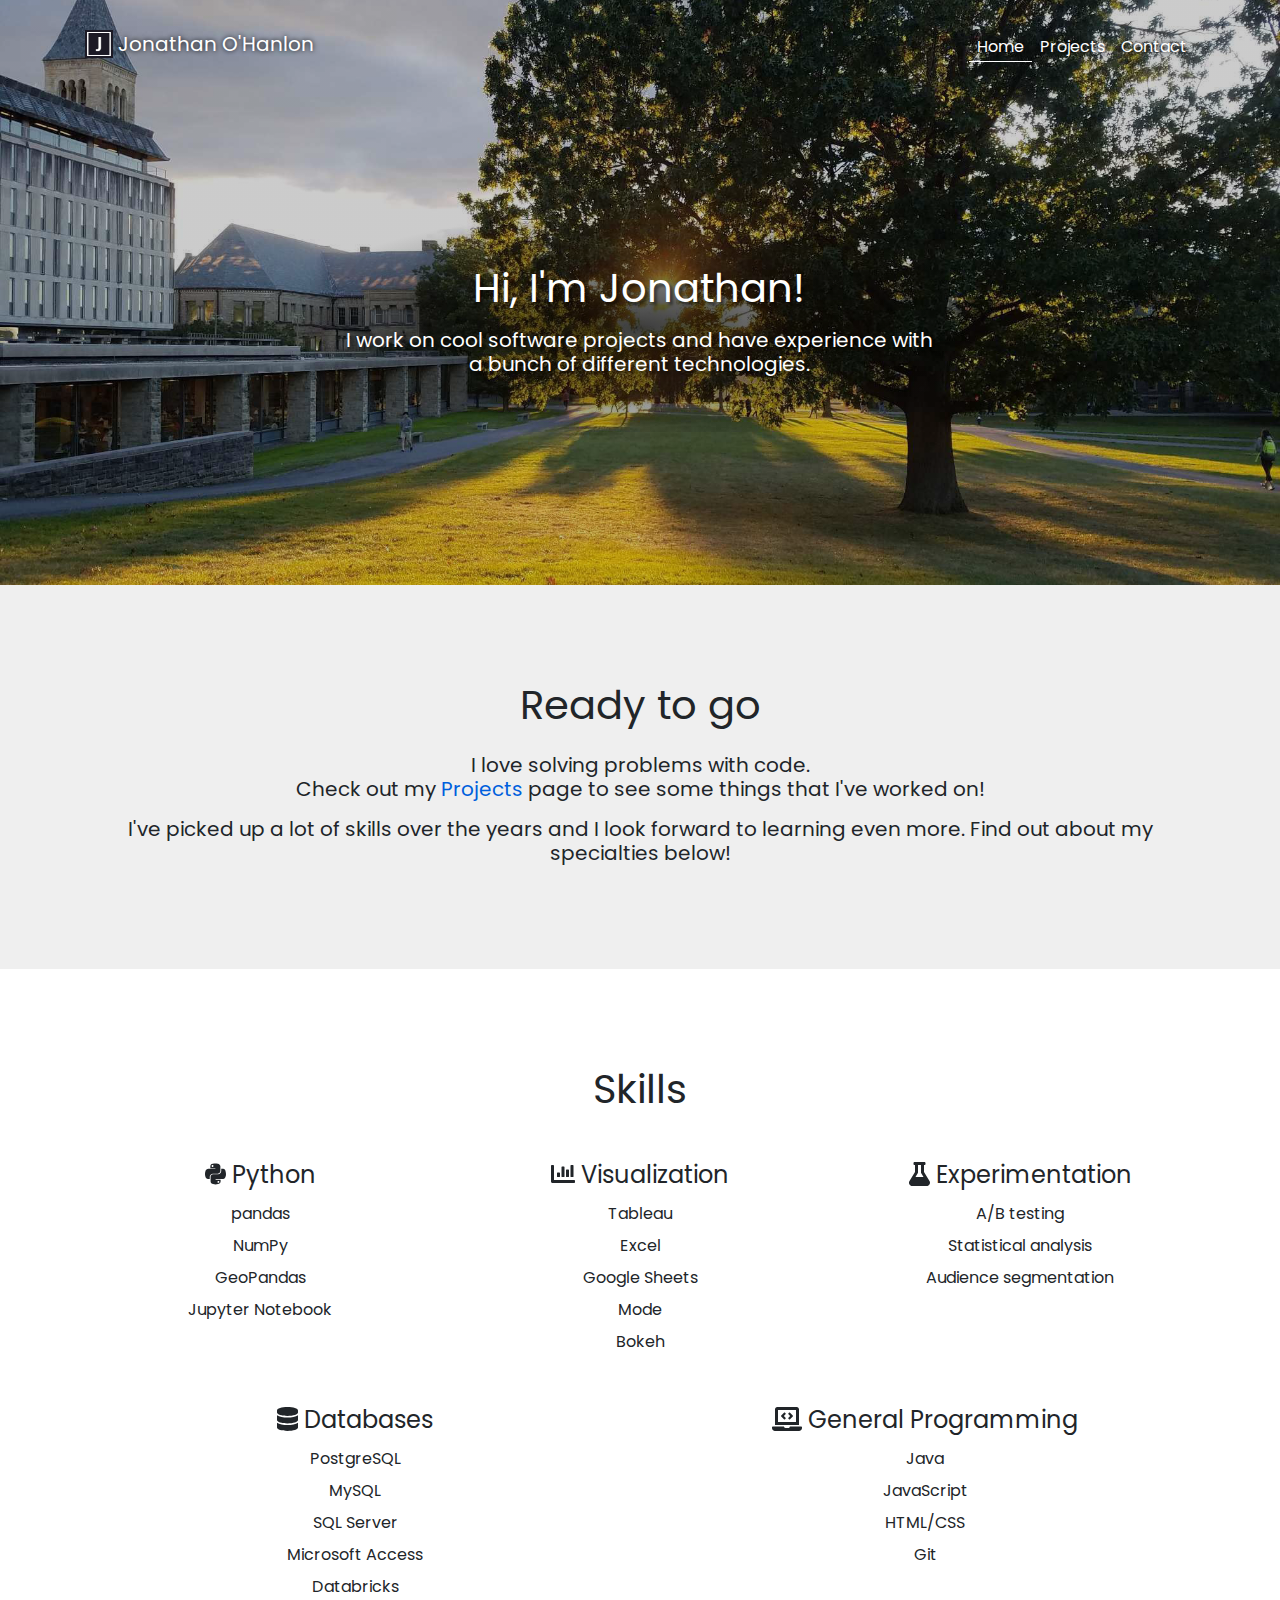
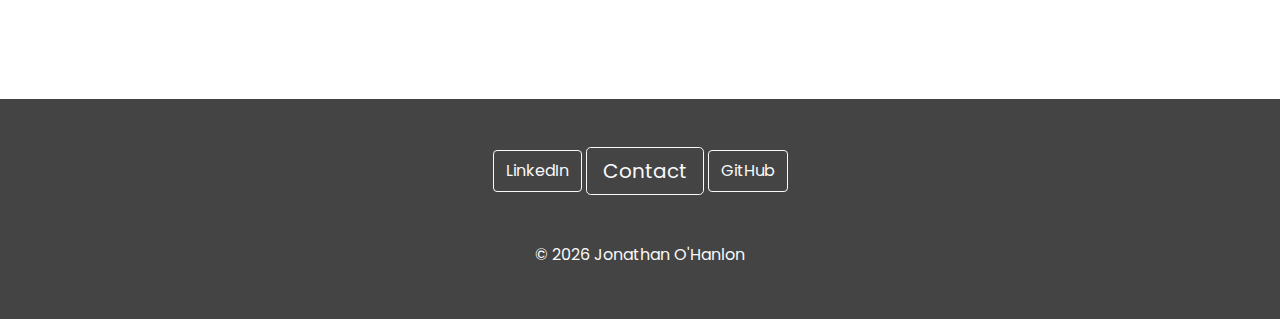
<file: index.html>
<!doctype html><html lang="en"><head><meta charset="UTF-8"/><meta name="viewport" content="width=device-width,initial-scale=1"/><title>Home - Jonathan O'Hanlon - Software Engineer</title><meta name="description" content="Hi, I'm Jonathan! I work on cool software projects and have experience with a bunch of different technologies."/><link rel="apple-touch-icon" sizes="180x180" href="/apple-touch-icon.png"><link rel="icon" type="image/png" sizes="32x32" href="/favicon-32x32.png"><link rel="icon" type="image/png" sizes="16x16" href="/favicon-16x16.png"><link rel="manifest" href="/site.webmanifest"><link rel="mask-icon" href="/safari-pinned-tab.svg" color="#5bbad5"><meta name="msapplication-TileColor" content="#2b5797"><meta name="theme-color" content="#ffffff"><link rel="preconnect" href="https://fonts.gstatic.com"/><link href="https://fonts.googleapis.com/css2?family=Poppins:ital,wght@0,400;0,500;0,700;1,400&display=swap" rel="stylesheet"/><script src="https://hcaptcha.com/1/api.js" async defer="defer"></script><script defer="defer" src="bundle.js"></script><link href="main.css" rel="stylesheet"></head><body><a class="sr-only" href="#main">Skip to content</a><nav id="top-navbar" class="navbar navbar-expand-lg navbar-dark position-absolute w-100 p-4"><div class="container"><a class="navbar-brand" href="./"><span><img src="07225689181b5bbaad28.png" alt="The letter J in a dark gray box"/> Jonathan O'Hanlon</span></a> <button class="navbar-toggler" type="button" data-toggle="collapse" data-target="#navbarSupportedContent" aria-controls="navbarSupportedContent" aria-expanded="false" aria-label="Toggle navigation"><i class="toggle-navbar-icon fas fa-bars"></i></button><div class="collapse navbar-collapse" id="navbarSupportedContent"><ul class="navbar-nav ml-auto"><li class="nav-item"><a class="nav-link active" href="./">Home</a></li><li class="nav-item"><a class="nav-link" href="./projects.html">Projects</a></li><li class="nav-item"><a class="nav-link" href="./contact.html">Contact</a></li></ul></div></div></nav><main id="main"><section id="home-page-hero" class="d-flex align-items-center"><div id="hero-content-wrapper" class="text-white w-100"><div id="hero-content" class="text-center mx-auto"><h1>Hi, I'm Jonathan!</h1><p class="h5 py-2">I work on cool software projects and have experience with a bunch of different technologies.</p></div></div></section><section id="about-me" class="d-flex align-items-center py-5"><div id="about-me-wrapper" class="text-center container my-5"><h1 class="mb-4">Ready to go</h1><p class="h5 mb-3">I love solving problems with code.<br/>Check out my <a href="./projects.html">Projects</a> page to see some things that I've worked on!</p><p class="h5">I've picked up a lot of skills over the years and I look forward to learning even more. Find out about my specialties below!</p></div></section><section id="skills" class="pt-5 mb-n5"><div class="container my-5"><h1 class="text-center mb-5">Skills</h1><div class="row"><div class="col-sm-6 col-xl-4 text-center mb-5"><h2 class="h4"><i class="fab fa-python"></i> Python</h2><ul class="list-unstyled mb-0"><li>pandas</li><li>NumPy</li><li>GeoPandas</li><li>Jupyter Notebook</li></ul></div><div class="col-sm-6 col-xl-4 text-center mb-5"><h2 class="h4"><i class="fas fa-chart-bar"></i> Visualization</h2><ul class="list-unstyled mb-0"><li>Tableau</li><li>Excel</li><li>Google Sheets</li><li>Mode</li><li>Bokeh</li></ul></div><div class="col-sm-6 col-xl-4 text-center mb-5"><h2 class="h4"><i class="fas fa-flask"></i> Experimentation</h2><ul class="list-unstyled mb-0"><li>A/B testing</li><li>Statistical analysis</li><li>Audience segmentation</li></ul></div><div class="col-sm-6 col-xl-6 text-center mb-5"><h2 class="h4"><i class="fas fa-database"></i> Databases</h2><ul class="list-unstyled mb-0"><li>PostgreSQL</li><li>MySQL</li><li>SQL Server</li><li>Microsoft Access</li><li>Databricks</li></ul></div><div class="col-sm-6 col-xl-6 text-center mb-5"><h2 class="h4"><i class="fas fa-laptop-code"></i> General Programming</h2><ul class="list-unstyled mb-0"><li>Java</li><li>JavaScript</li><li>HTML/CSS</li><li>Git</li></ul></div></div></div></section></main><footer><p class="pt-5 pb-3 text-center"><a class="btn btn-outline-light py-2" href="https://www.linkedin.com/in/jonathanohanlon">LinkedIn</a> <a class="btn btn-outline-light btn-lg py-2" href="/contact.html">Contact</a> <a class="btn btn-outline-light py-2" href="https://www.github.com/jbohanlon">GitHub</a></p><p class="text-center pt-3 text-light">&#169; <span id="copyright-year"></span> Jonathan O'Hanlon</p></footer></body></html>
</file>
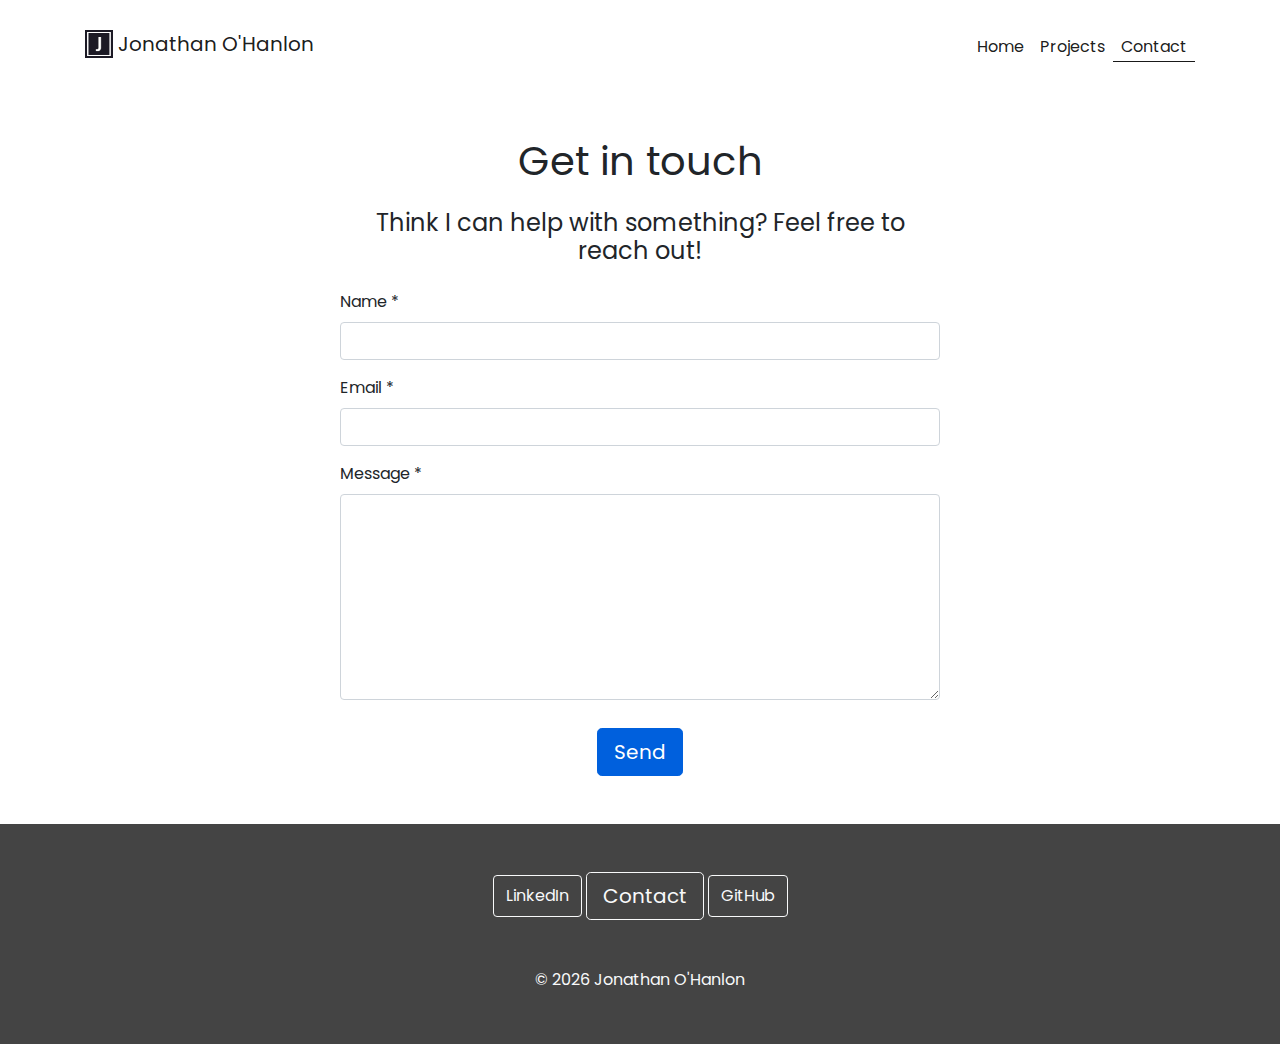
<file: contact.html>
<!doctype html><html lang="en"><head><meta charset="UTF-8"/><meta name="viewport" content="width=device-width,initial-scale=1"/><title>Contact - Jonathan O'Hanlon - Software Engineer</title><meta name="description" content="Think I can help with something? Feel free to reach out!"/><link rel="apple-touch-icon" sizes="180x180" href="/apple-touch-icon.png"><link rel="icon" type="image/png" sizes="32x32" href="/favicon-32x32.png"><link rel="icon" type="image/png" sizes="16x16" href="/favicon-16x16.png"><link rel="manifest" href="/site.webmanifest"><link rel="mask-icon" href="/safari-pinned-tab.svg" color="#5bbad5"><meta name="msapplication-TileColor" content="#2b5797"><meta name="theme-color" content="#ffffff"><link rel="preconnect" href="https://fonts.gstatic.com"/><link href="https://fonts.googleapis.com/css2?family=Poppins:ital,wght@0,400;0,500;0,700;1,400&display=swap" rel="stylesheet"/><script src="https://hcaptcha.com/1/api.js" async defer="defer"></script><script defer="defer" src="bundle.js"></script><link href="main.css" rel="stylesheet"></head><body><a class="sr-only" href="#main">Skip to content</a><nav id="top-navbar" class="navbar navbar-expand-lg navbar-light w-100 p-4"><div class="container"><a class="navbar-brand" href="./"><span><img src="07225689181b5bbaad28.png" alt="The letter J in a dark gray box"/> Jonathan O'Hanlon</span></a> <button class="navbar-toggler" type="button" data-toggle="collapse" data-target="#navbarSupportedContent" aria-controls="navbarSupportedContent" aria-expanded="false" aria-label="Toggle navigation"><i class="toggle-navbar-icon fas fa-bars"></i></button><div class="collapse navbar-collapse" id="navbarSupportedContent"><ul class="navbar-nav ml-auto"><li class="nav-item"><a class="nav-link" href="./">Home</a></li><li class="nav-item"><a class="nav-link" href="./projects.html">Projects</a></li><li class="nav-item"><a class="nav-link active" href="./contact.html">Contact</a></li></ul></div></div></nav><main id="main" class="pt-5"><div id="contact-form-container"><h1 class="text-center">Get in touch</h1><p class="h4 my-4 text-center">Think I can help with something? Feel free to reach out!</p><form id="contact-form"><div class="form-group"><label for="inputName">Name *</label> <input class="form-control" id="inputName" name="name" required="required"/></div><div class="form-group"><label for="inputEmail">Email *</label> <input class="form-control" id="inputEmail" name="email" required="required"/></div><div class="form-group mb-4"><label for="messageTextarea">Message *</label> <textarea class="form-control" id="messageTextarea" rows="8" name="message" required="required" maxlength="2000"></textarea></div><div class="h-captcha text-center mb-1" data-sitekey="34c736cc-7f0c-45cd-b9ef-2d1b0e854ce9"></div><div id="contact-submission-feedback"></div><div class="text-center"><button id="contact-form-send-button" type="submit" class="mt-1 btn btn-primary btn-lg">Send</button></div></form></div></main><footer><p class="pt-5 pb-3 text-center"><a class="btn btn-outline-light py-2" href="https://www.linkedin.com/in/jonathanohanlon">LinkedIn</a> <a class="btn btn-outline-light btn-lg py-2" href="/contact.html">Contact</a> <a class="btn btn-outline-light py-2" href="https://www.github.com/jbohanlon">GitHub</a></p><p class="text-center pt-3 text-light">&#169; <span id="copyright-year"></span> Jonathan O'Hanlon</p></footer></body></html>
</file>
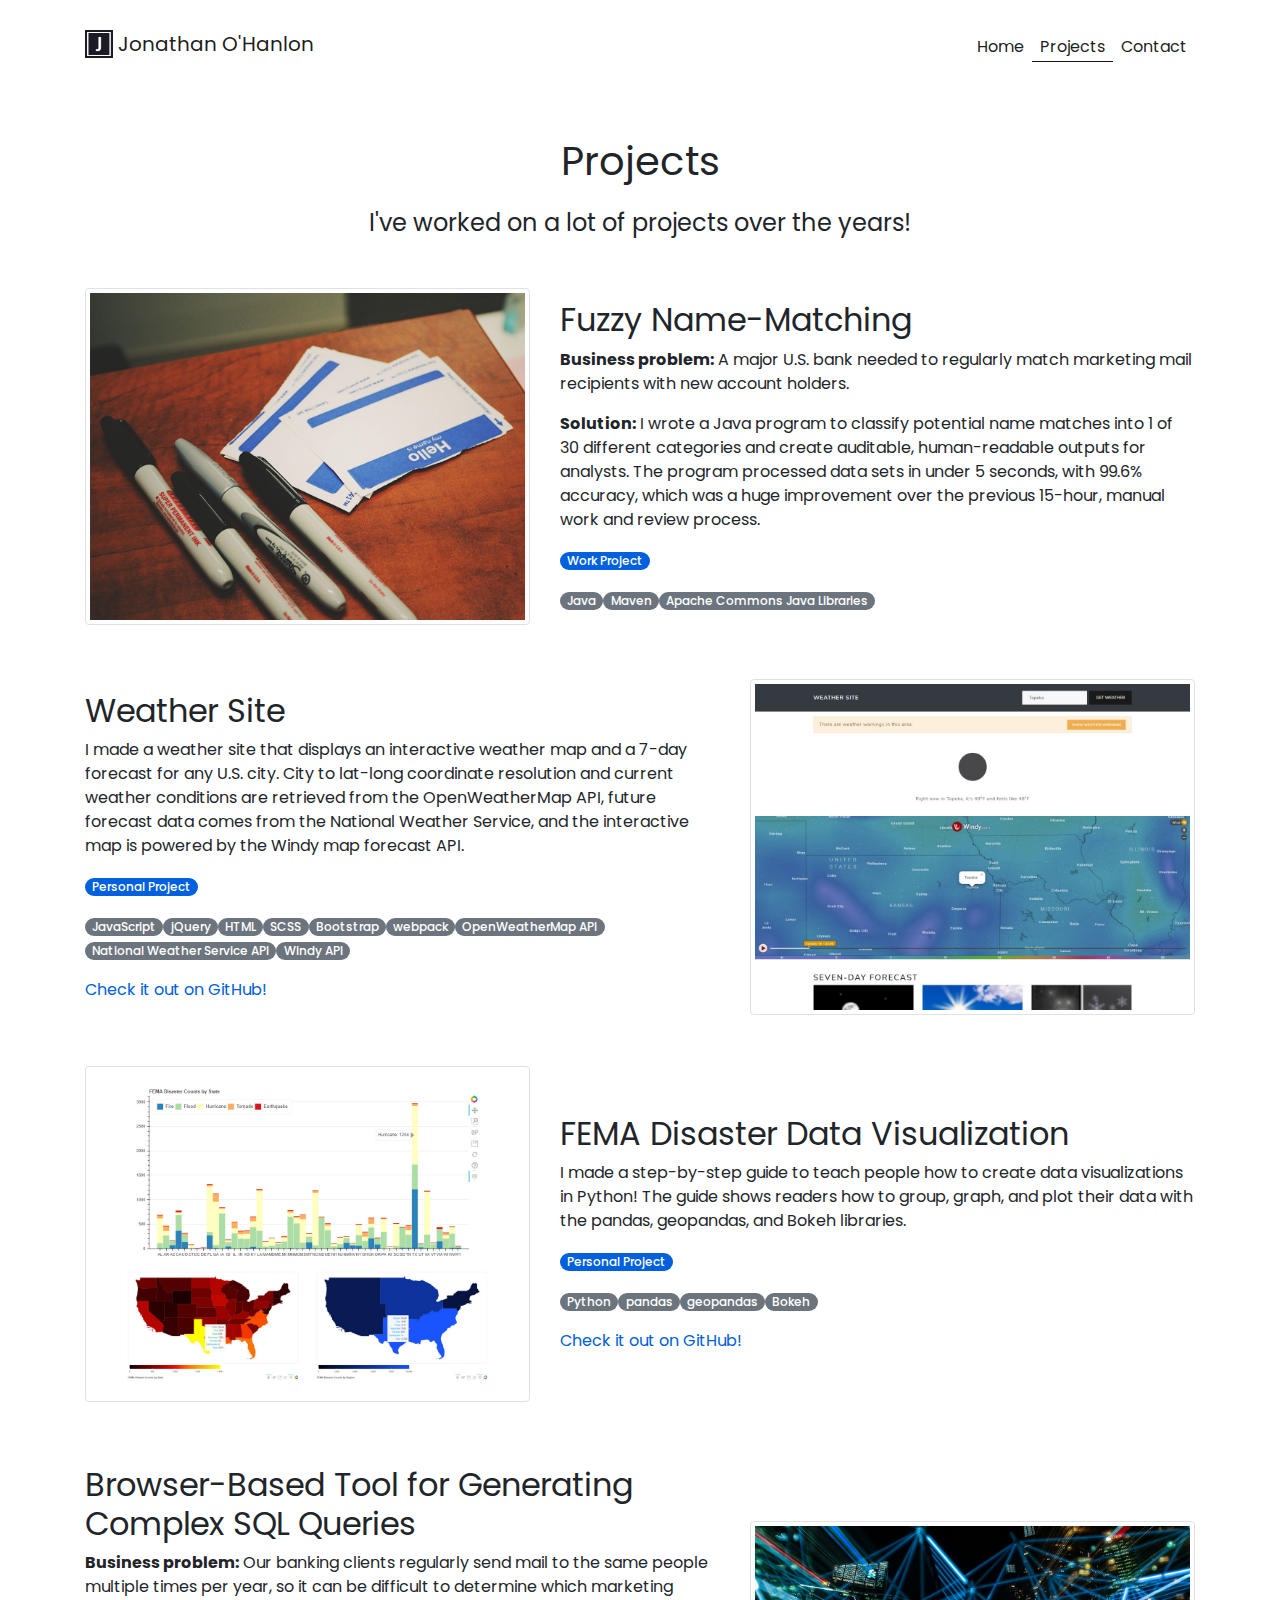
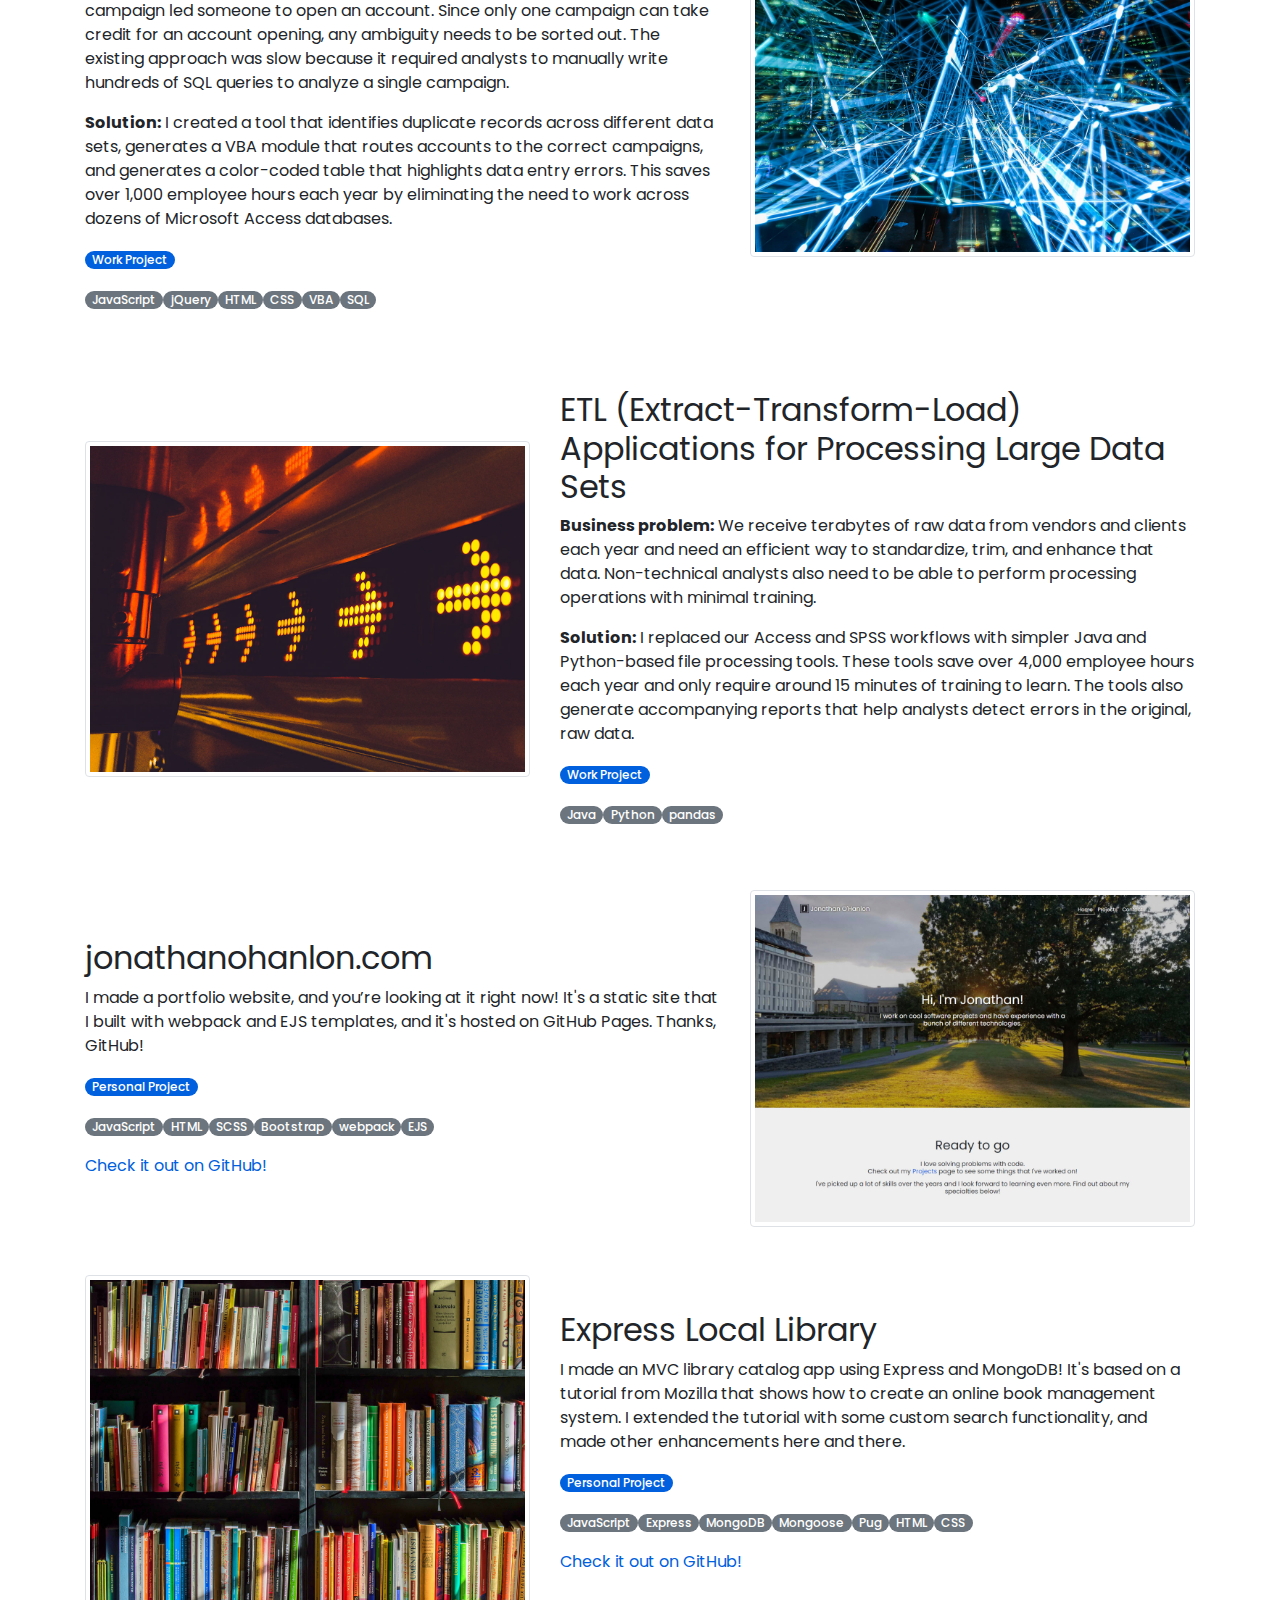
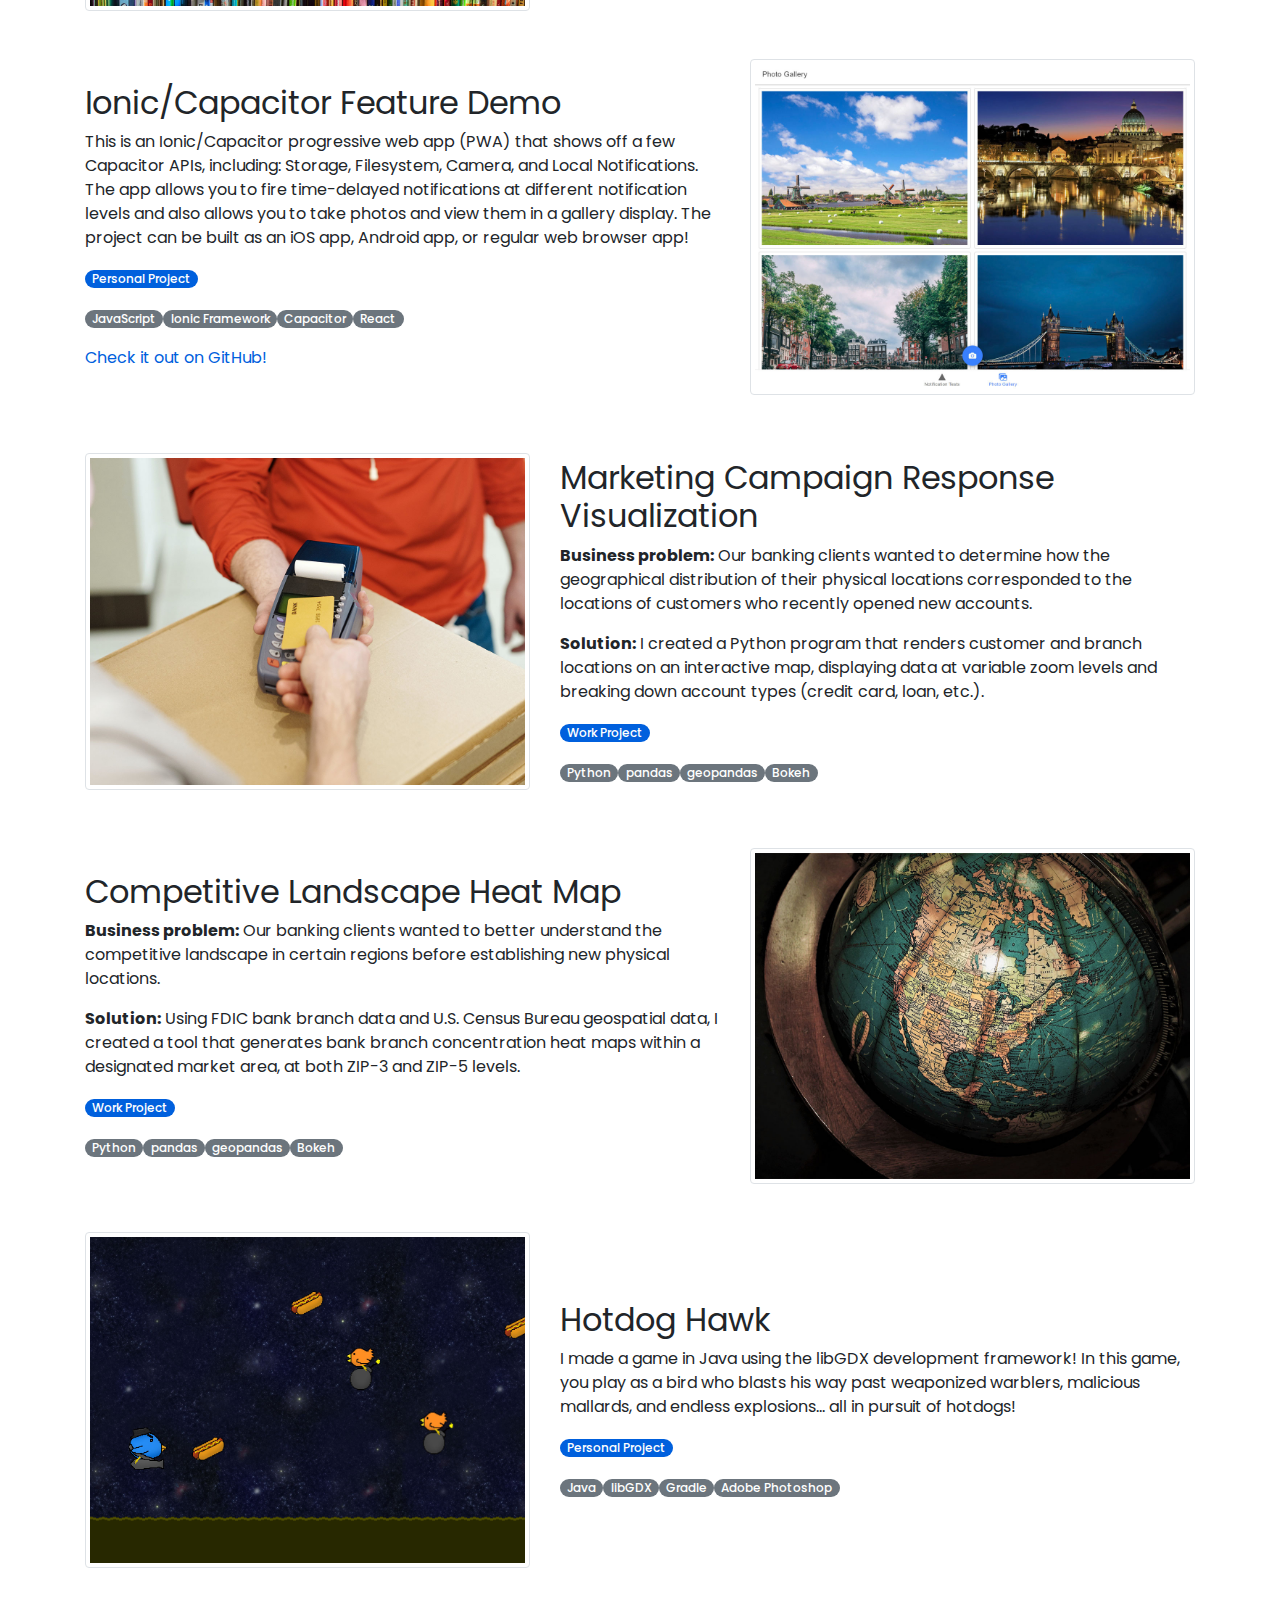
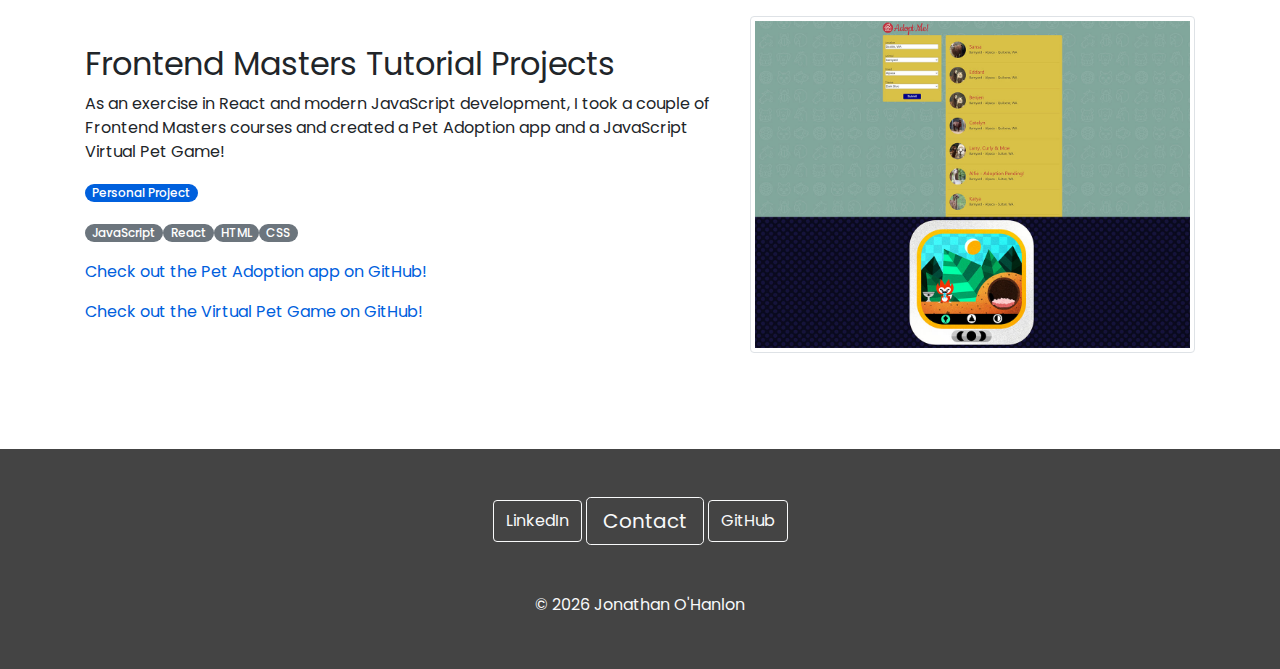
<file: projects.html>
<!doctype html><html lang="en"><head><meta charset="UTF-8"/><meta name="viewport" content="width=device-width,initial-scale=1"/><title>Projects - Jonathan O'Hanlon - Software Engineer</title><meta name="description" content="I've worked on a lot of projects over the years!"/><link rel="apple-touch-icon" sizes="180x180" href="/apple-touch-icon.png"><link rel="icon" type="image/png" sizes="32x32" href="/favicon-32x32.png"><link rel="icon" type="image/png" sizes="16x16" href="/favicon-16x16.png"><link rel="manifest" href="/site.webmanifest"><link rel="mask-icon" href="/safari-pinned-tab.svg" color="#5bbad5"><meta name="msapplication-TileColor" content="#2b5797"><meta name="theme-color" content="#ffffff"><link rel="preconnect" href="https://fonts.gstatic.com"/><link href="https://fonts.googleapis.com/css2?family=Poppins:ital,wght@0,400;0,500;0,700;1,400&display=swap" rel="stylesheet"/><script src="https://hcaptcha.com/1/api.js" async defer="defer"></script><script defer="defer" src="bundle.js"></script><link href="main.css" rel="stylesheet"></head><body><a class="sr-only" href="#main">Skip to content</a><nav id="top-navbar" class="navbar navbar-expand-lg navbar-light w-100 p-4"><div class="container"><a class="navbar-brand" href="./"><span><img src="07225689181b5bbaad28.png" alt="The letter J in a dark gray box"/> Jonathan O'Hanlon</span></a> <button class="navbar-toggler" type="button" data-toggle="collapse" data-target="#navbarSupportedContent" aria-controls="navbarSupportedContent" aria-expanded="false" aria-label="Toggle navigation"><i class="toggle-navbar-icon fas fa-bars"></i></button><div class="collapse navbar-collapse" id="navbarSupportedContent"><ul class="navbar-nav ml-auto"><li class="nav-item"><a class="nav-link" href="./">Home</a></li><li class="nav-item"><a class="nav-link active" href="./projects.html">Projects</a></li><li class="nav-item"><a class="nav-link" href="./contact.html">Contact</a></li></ul></div></div></nav><main id="main" class="my-5"><div class="container"><h1 class="text-center">Projects</h1><p class="h4 my-4 text-center">I've worked on a lot of projects over the years!</p><div class="row my-5"><div class="col-md-5 align-self-center"><img class="w-100 img-fluid img-thumbnail" title="Image from: https://unsplash.com/photos/566CgCRSNCk" src="0fc75ee430cbd53a173f.jpg" alt="Markers and name tags on a table"/></div><div class="col-md-7 align-self-center order-md-last"><h2 class="my-2 mt-md-3">Fuzzy Name-Matching</h2><p><strong>Business problem:</strong> A major U.S. bank needed to regularly match marketing mail recipients with new account holders.</p><p><strong>Solution:</strong> I wrote a Java program to classify potential name matches into 1 of 30 different categories and create auditable, human-readable outputs for analysts. The program processed data sets in under 5 seconds, with 99.6% accuracy, which was a huge improvement over the previous 15-hour, manual work and review process.</p><p><span class="badge badge-pill badge-primary">Work Project</span></p><p><span class="badge badge-pill badge-secondary">Java</span><span class="badge badge-pill badge-secondary">Maven</span><span class="badge badge-pill badge-secondary">Apache Commons Java Libraries</span></p></div></div><div class="row my-5"><div class="col-md-5 align-self-center"><img class="w-100 img-fluid img-thumbnail" src="97d82670337f4629920b.jpg" alt="Weather website screenshot showing a weather warning, temperature map, and multi-day forecast"/></div><div class="col-md-7 align-self-center order-md-first"><h2 class="my-2 mt-md-3">Weather Site</h2><p>I made a weather site that displays an interactive weather map and a 7-day forecast for any U.S. city. City to lat-long coordinate resolution and current weather conditions are retrieved from the OpenWeatherMap API, future forecast data comes from the National Weather Service, and the interactive map is powered by the Windy map forecast API.</p><p><span class="badge badge-pill badge-primary">Personal Project</span></p><p><span class="badge badge-pill badge-secondary">JavaScript</span><span class="badge badge-pill badge-secondary">jQuery</span><span class="badge badge-pill badge-secondary">HTML</span><span class="badge badge-pill badge-secondary">SCSS</span><span class="badge badge-pill badge-secondary">Bootstrap</span><span class="badge badge-pill badge-secondary">webpack</span><span class="badge badge-pill badge-secondary">OpenWeatherMap API</span><span class="badge badge-pill badge-secondary">National Weather Service API</span><span class="badge badge-pill badge-secondary">Windy API</span></p><p><a href="https://github.com/jbohanlon/weather-site">Check it out on GitHub!</a></p></div></div><div class="row my-5"><div class="col-md-5 align-self-center"><img class="w-100 img-fluid img-thumbnail" src="4b63d42c90f3d833d5fa.jpg" alt="Stacked bar chart above two USA heat maps"/></div><div class="col-md-7 align-self-center order-md-last"><h2 class="my-2 mt-md-3">FEMA Disaster Data Visualization</h2><p>I made a step-by-step guide to teach people how to create data visualizations in Python! The guide shows readers how to group, graph, and plot their data with the pandas, geopandas, and Bokeh libraries.</p><p><span class="badge badge-pill badge-primary">Personal Project</span></p><p><span class="badge badge-pill badge-secondary">Python</span><span class="badge badge-pill badge-secondary">pandas</span><span class="badge badge-pill badge-secondary">geopandas</span><span class="badge badge-pill badge-secondary">Bokeh</span></p><p><a href="https://github.com/jbohanlon/pandas-bokeh-visualization">Check it out on GitHub!</a></p></div></div><div class="row my-5"><div class="col-md-5 align-self-center"><img class="w-100 img-fluid img-thumbnail" title="Image from: https://www.pexels.com/photo/time-lapse-photography-of-blue-lights-373543/" src="07f2a8fdef65b0016c7a.jpg" alt="Network of light beams in front of city buildings at night"/></div><div class="col-md-7 align-self-center order-md-first"><h2 class="my-2 mt-md-3">Browser-Based Tool for Generating Complex SQL Queries</h2><p><strong>Business problem:</strong> Our banking clients regularly send mail to the same people multiple times per year, so it can be difficult to determine which marketing campaign led someone to open an account. Since only one campaign can take credit for an account opening, any ambiguity needs to be sorted out. The existing approach was slow because it required analysts to manually write hundreds of SQL queries to analyze a single campaign.</p><p><strong>Solution:</strong> I created a tool that identifies duplicate records across different data sets, generates a VBA module that routes accounts to the correct campaigns, and generates a color-coded table that highlights data entry errors. This saves over 1,000 employee hours each year by eliminating the need to work across dozens of Microsoft Access databases.</p><p><span class="badge badge-pill badge-primary">Work Project</span></p><p><span class="badge badge-pill badge-secondary">JavaScript</span><span class="badge badge-pill badge-secondary">jQuery</span><span class="badge badge-pill badge-secondary">HTML</span><span class="badge badge-pill badge-secondary">CSS</span><span class="badge badge-pill badge-secondary">VBA</span><span class="badge badge-pill badge-secondary">SQL</span></p></div></div><div class="row my-5"><div class="col-md-5 align-self-center"><img class="w-100 img-fluid img-thumbnail" title="Image from: https://www.pexels.com/photo/yellow-arrow-led-signage-394377/" src="0a997206edd82786ca0c.jpg" alt="Line of LED arrows pointing to the right"/></div><div class="col-md-7 align-self-center order-md-last"><h2 class="my-2 mt-md-3">ETL (Extract-Transform-Load) Applications for Processing Large Data Sets</h2><p><strong>Business problem:</strong> We receive terabytes of raw data from vendors and clients each year and need an efficient way to standardize, trim, and enhance that data. Non-technical analysts also need to be able to perform processing operations with minimal training.</p><p><strong>Solution:</strong> I replaced our Access and SPSS workflows with simpler Java and Python-based file processing tools. These tools save over 4,000 employee hours each year and only require around 15 minutes of training to learn. The tools also generate accompanying reports that help analysts detect errors in the original, raw data.</p><p><span class="badge badge-pill badge-primary">Work Project</span></p><p><span class="badge badge-pill badge-secondary">Java</span><span class="badge badge-pill badge-secondary">Python</span><span class="badge badge-pill badge-secondary">pandas</span></p></div></div><div class="row my-5"><div class="col-md-5 align-self-center"><img class="w-100 img-fluid img-thumbnail" src="e857883e6ea640e8b908.jpg" alt="Screenshot of the home page of jonathanohanlon.com"/></div><div class="col-md-7 align-self-center order-md-first"><h2 class="my-2 mt-md-3">jonathanohanlon.com</h2><p>I made a portfolio website, and you’re looking at it right now! It's a static site that I built with webpack and EJS templates, and it's hosted on GitHub Pages. Thanks, GitHub!</p><p><span class="badge badge-pill badge-primary">Personal Project</span></p><p><span class="badge badge-pill badge-secondary">JavaScript</span><span class="badge badge-pill badge-secondary">HTML</span><span class="badge badge-pill badge-secondary">SCSS</span><span class="badge badge-pill badge-secondary">Bootstrap</span><span class="badge badge-pill badge-secondary">webpack</span><span class="badge badge-pill badge-secondary">EJS</span></p><p><a href="https://github.com/jbohanlon/portfolio-site">Check it out on GitHub!</a></p></div></div><div class="row my-5"><div class="col-md-5 align-self-center"><img class="w-100 img-fluid img-thumbnail" src="0b1406b94bbf4f89ec4d.jpg" alt="Colorful books on a shelf"/></div><div class="col-md-7 align-self-center order-md-last"><h2 class="my-2 mt-md-3">Express Local Library</h2><p>I made an MVC library catalog app using Express and MongoDB! It's based on a tutorial from Mozilla that shows how to create an online book management system. I extended the tutorial with some custom search functionality, and made other enhancements here and there.</p><p><span class="badge badge-pill badge-primary">Personal Project</span></p><p><span class="badge badge-pill badge-secondary">JavaScript</span><span class="badge badge-pill badge-secondary">Express</span><span class="badge badge-pill badge-secondary">MongoDB</span><span class="badge badge-pill badge-secondary">Mongoose</span><span class="badge badge-pill badge-secondary">Pug</span><span class="badge badge-pill badge-secondary">HTML</span><span class="badge badge-pill badge-secondary">CSS</span></p><p><a href="https://github.com/jbohanlon/express-local-library">Check it out on GitHub!</a></p></div></div><div class="row my-5"><div class="col-md-5 align-self-center"><img class="w-100 img-fluid img-thumbnail" src="075d41129451082b4bcf.jpg" alt="Photo gallery app with pictures of European cities"/></div><div class="col-md-7 align-self-center order-md-first"><h2 class="my-2 mt-md-3">Ionic/Capacitor Feature Demo</h2><p>This is an Ionic/Capacitor progressive web app (PWA) that shows off a few Capacitor APIs, including: Storage, Filesystem, Camera, and Local Notifications. The app allows you to fire time-delayed notifications at different notification levels and also allows you to take photos and view them in a gallery display. The project can be built as an iOS app, Android app, or regular web browser app!</p><p><span class="badge badge-pill badge-primary">Personal Project</span></p><p><span class="badge badge-pill badge-secondary">JavaScript</span><span class="badge badge-pill badge-secondary">Ionic Framework</span><span class="badge badge-pill badge-secondary">Capacitor</span><span class="badge badge-pill badge-secondary">React</span></p><p><a href="https://github.com/jbohanlon/capacitor-feature-demo">Check it out on GitHub!</a></p></div></div><div class="row my-5"><div class="col-md-5 align-self-center"><img class="w-100 img-fluid img-thumbnail" title="Image from: https://www.pexels.com/photo/person-paying-for-food-delivery-with-a-credit-card-4393443/" src="5c9b5629baa001d6f86b.jpg" alt="Person using a credit card with a handheld card reader"/></div><div class="col-md-7 align-self-center order-md-last"><h2 class="my-2 mt-md-3">Marketing Campaign Response Visualization</h2><p><strong>Business problem:</strong> Our banking clients wanted to determine how the geographical distribution of their physical locations corresponded to the locations of customers who recently opened new accounts.</p><p><strong>Solution:</strong> I created a Python program that renders customer and branch locations on an interactive map, displaying data at variable zoom levels and breaking down account types (credit card, loan, etc.).</p><p><span class="badge badge-pill badge-primary">Work Project</span></p><p><span class="badge badge-pill badge-secondary">Python</span><span class="badge badge-pill badge-secondary">pandas</span><span class="badge badge-pill badge-secondary">geopandas</span><span class="badge badge-pill badge-secondary">Bokeh</span></p></div></div><div class="row my-5"><div class="col-md-5 align-self-center"><img class="w-100 img-fluid img-thumbnail" title="Image from: https://www.pexels.com/photo/antique-antique-globe-antique-shop-antique-store-414916/" src="2b65c752ff70f4f1ed7a.jpg" alt="Globe with North America in focus"/></div><div class="col-md-7 align-self-center order-md-first"><h2 class="my-2 mt-md-3">Competitive Landscape Heat Map</h2><p><strong>Business problem:</strong> Our banking clients wanted to better understand the competitive landscape in certain regions before establishing new physical locations.</p><p><strong>Solution:</strong> Using FDIC bank branch data and U.S. Census Bureau geospatial data, I created a tool that generates bank branch concentration heat maps within a designated market area, at both ZIP-3 and ZIP-5 levels.</p><p><span class="badge badge-pill badge-primary">Work Project</span></p><p><span class="badge badge-pill badge-secondary">Python</span><span class="badge badge-pill badge-secondary">pandas</span><span class="badge badge-pill badge-secondary">geopandas</span><span class="badge badge-pill badge-secondary">Bokeh</span></p></div></div><div class="row my-5"><div class="col-md-5 align-self-center"><img class="w-100 img-fluid img-thumbnail" src="0af89c5fd2942a659fbb.jpg" alt="Gameplay screenshot of the game Hotdog Hawk"/></div><div class="col-md-7 align-self-center order-md-last"><h2 class="my-2 mt-md-3">Hotdog Hawk</h2><p>I made a game in Java using the libGDX development framework! In this game, you play as a bird who blasts his way past weaponized warblers, malicious mallards, and endless explosions... all in pursuit of hotdogs!</p><p><span class="badge badge-pill badge-primary">Personal Project</span></p><p><span class="badge badge-pill badge-secondary">Java</span><span class="badge badge-pill badge-secondary">libGDX</span><span class="badge badge-pill badge-secondary">Gradle</span><span class="badge badge-pill badge-secondary">Adobe Photoshop</span></p></div></div><div class="row my-5"><div class="col-md-5 align-self-center"><img class="w-100 img-fluid img-thumbnail" src="e99451b0d603f3d06d36.jpg" alt="Split screenshot with a pet adoption site on top and an interactive pet game on the bottom"/></div><div class="col-md-7 align-self-center order-md-first"><h2 class="my-2 mt-md-3">Frontend Masters Tutorial Projects</h2><p>As an exercise in React and modern JavaScript development, I took a couple of Frontend Masters courses and created a Pet Adoption app and a JavaScript Virtual Pet Game!</p><p><span class="badge badge-pill badge-primary">Personal Project</span></p><p><span class="badge badge-pill badge-secondary">JavaScript</span><span class="badge badge-pill badge-secondary">React</span><span class="badge badge-pill badge-secondary">HTML</span><span class="badge badge-pill badge-secondary">CSS</span></p><p><a href="https://github.com/jbohanlon/react-pet-adoption-site">Check out the Pet Adoption app on GitHub!</a></p><p><a href="https://github.com/jbohanlon/tamagotchi-fox-game">Check out the Virtual Pet Game on GitHub!</a></p></div></div></div></main><footer><p class="pt-5 pb-3 text-center"><a class="btn btn-outline-light py-2" href="https://www.linkedin.com/in/jonathanohanlon">LinkedIn</a> <a class="btn btn-outline-light btn-lg py-2" href="/contact.html">Contact</a> <a class="btn btn-outline-light py-2" href="https://www.github.com/jbohanlon">GitHub</a></p><p class="text-center pt-3 text-light">&#169; <span id="copyright-year"></span> Jonathan O'Hanlon</p></footer></body></html>
</file>
